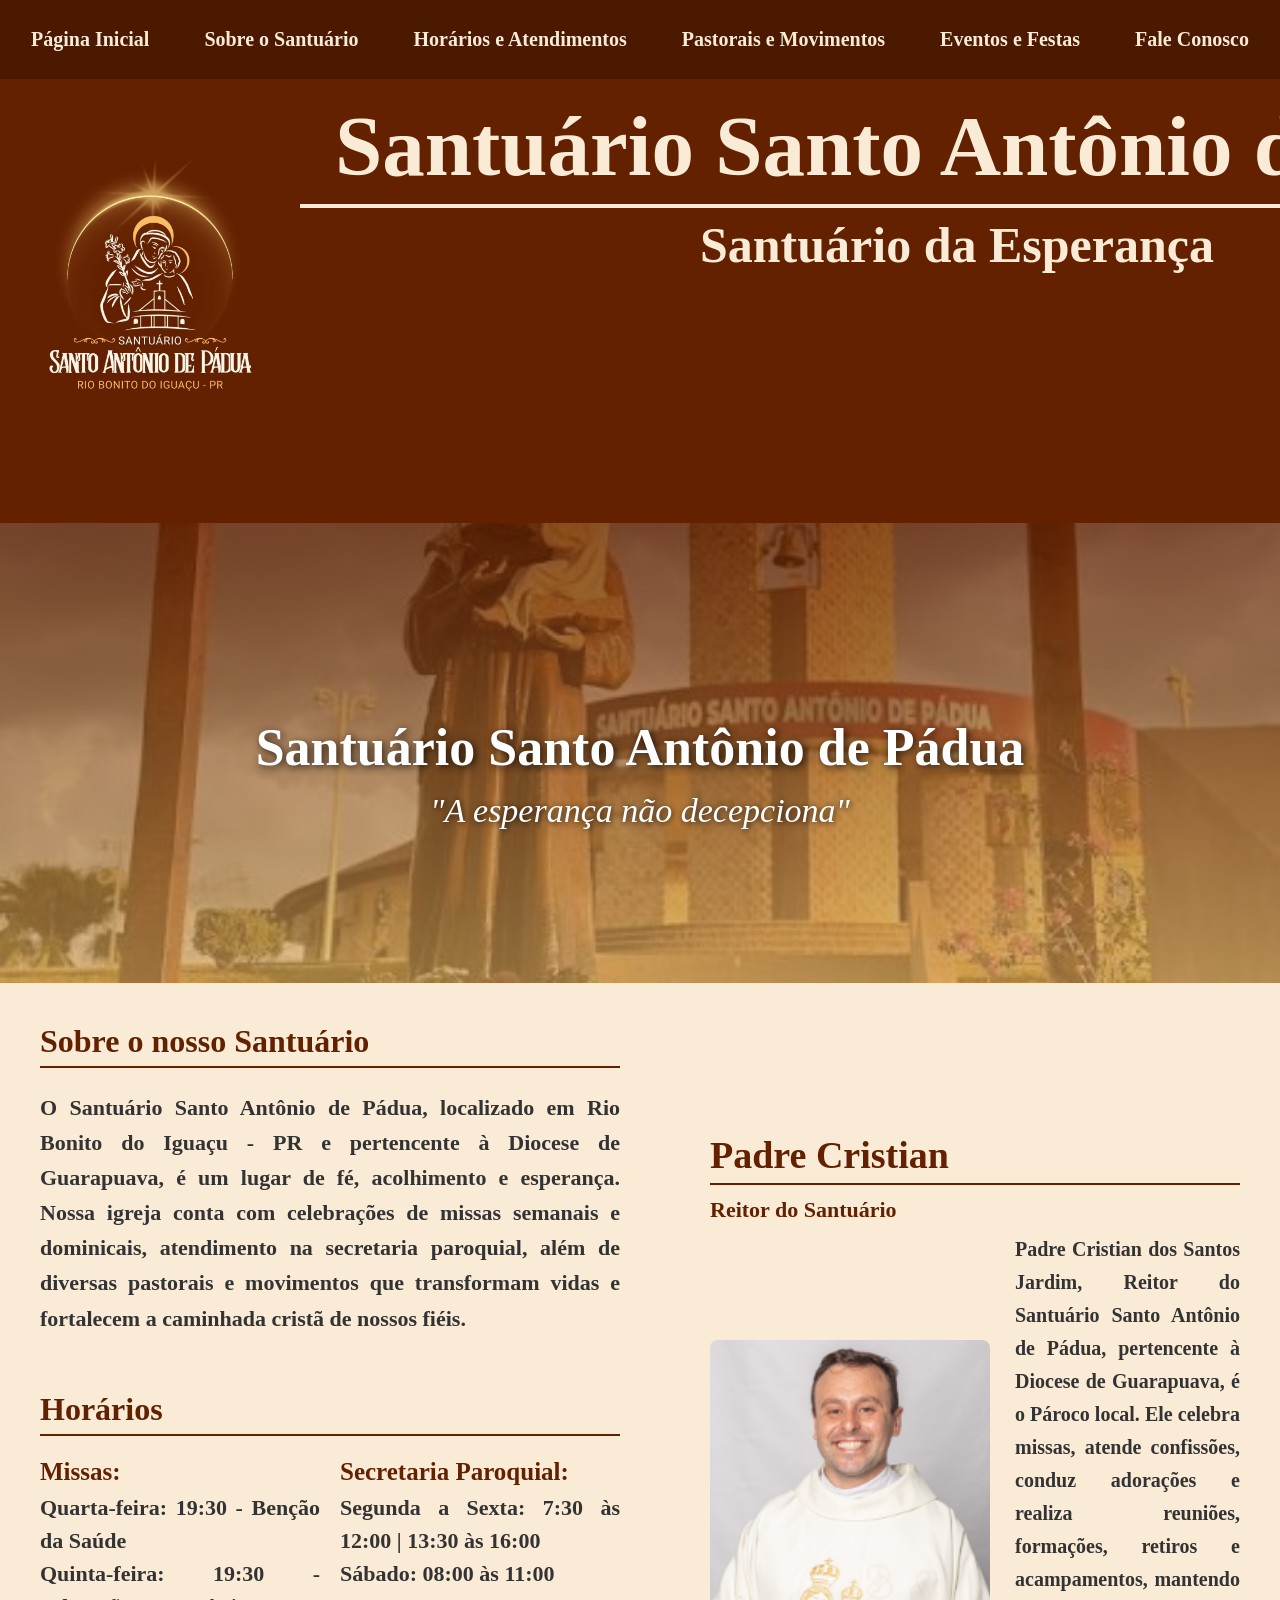
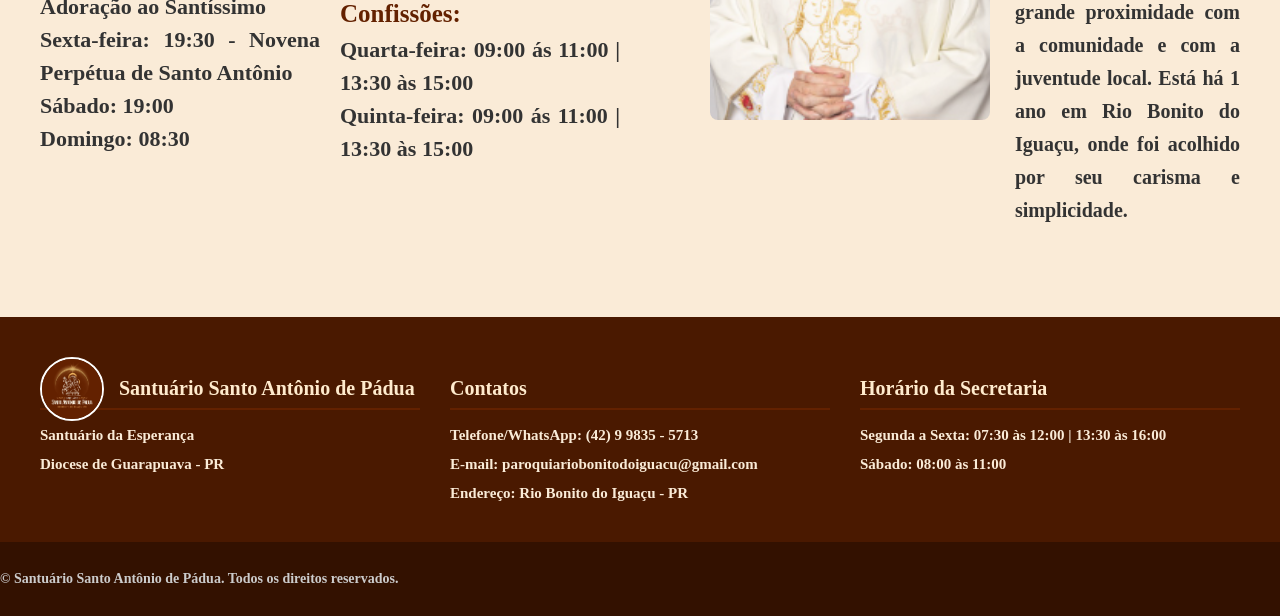
<file: index.html>
<!DOCTYPE html>
<html lang="pt-br">
  <head>
    <meta charset="UTF-8" />
    <meta name="viewport" content="width=device-width, initial-scale=1.0" />
    <title>Santuário Santo Antônio de Pádua</title>
    <link rel="stylesheet" href="style.css" />
  </head>
  <body>

    <nav class="menu-navegacao">
      <ul>
        <li><a href="index.html">Página Inicial</a></li>
        <li><a href="SobreSantuario.html">Sobre o Santuário</a></li>
        <li><a href="HorariosAtendimentos.html">Horários e Atendimentos</a></li>
        <li><a href="PastoraisMovimentos.html">Pastorais e Movimentos</a></li>
        <li><a href="EventosFestas.html">Eventos e Festas</a></li>
        <li><a href="FaleConosco.html">Fale Conosco</a></li>
      </ul>
    </nav>

    <header class="topo">
      <img src="SantuárioLogo.jpg" alt="Logo" class="logo" />

      <div class="textos-topo">
        <h1>Santuário Santo Antônio de Pádua</h1>
        <h2>Santuário da Esperança</h2>
        <h3>
          Romanos 5,5 <br />
          "A esperança não decepciona, porque o amor de Deus foi derramado<br />
          em nossos corações pelo Espírito Santo que nos foi dado."
        </h3>
      </div>
    </header>

    <section class="hero-inicial">
      <div class="conteudo-hero">
        <h1>Santuário Santo Antônio de Pádua</h1>
        <h2>"A esperança não decepciona"</h2>
      </div>
    </section>

    <main class="pagina-inicial-santuario">
      
      <div class="coluna-esquerda">
        
        <section class="secao-livre sobre-santuario">
          <h2>Sobre o nosso Santuário</h2>
          <p>
            O Santuário Santo Antônio de Pádua, localizado em Rio Bonito do Iguaçu - PR 
            e pertencente à Diocese de Guarapuava, é um lugar de fé, acolhimento e esperança.
            Nossa igreja conta com celebrações de missas semanais e dominicais, atendimento 
            na secretaria paroquial, além de diversas pastorais e movimentos que transformam 
            vidas e fortalecem a caminhada cristã de nossos fiéis.
          </p>
        </section>

        <section class="secao-livre horarios-missas">
          <h2>Horários</h2>
          <div class="conteudo-horarios">
            <div class="item-horario">
              <h3>Missas:</h3>
              <p>
                Quarta-feira: 19:30 - Benção da Saúde <br/>
                Quinta-feira: 19:30 - Adoração ao Santíssimo<br/>
                Sexta-feira: 19:30 - Novena Perpétua de Santo Antônio<br/>
                Sábado: 19:00<br/>
                Domingo: 08:30
              </p>
            </div>
            <div class="item-horario">
              <h3>Secretaria Paroquial:</h3>
              <p>
                Segunda a Sexta: 7:30 às 12:00 | 13:30 às 16:00<br />
                Sábado: 08:00 às 11:00
              </p>
              <h3>Confissões:</h3>
              <p>
                Quarta-feira: 09:00 ás 11:00 | 13:30 às 15:00<br/>
                Quinta-feira: 09:00 ás 11:00 | 13:30 às 15:00
              </p>
            </div>
          </div>
        </section>

      </div>

      <div class="coluna-direita">

        <section class="secao-livre bloco-padre">
          <h2>Padre Cristian</h2>
          <h3>Reitor do Santuário</h3>
          <div class="conteudo-padre-livre">
            <img src="padre.png" alt="Padre Cristian" class="foto-padre-livre" />
            <p>
              Padre Cristian dos Santos Jardim, Reitor do Santuário Santo Antônio
              de Pádua, pertencente à Diocese de Guarapuava, é o Pároco local. 
              Ele celebra missas, atende confissões, conduz adorações e realiza 
              reuniões, formações, retiros e acampamentos, mantendo grande proximidade 
              com a comunidade e com a juventude local. Está há 1 ano em Rio Bonito do Iguaçu, 
              onde foi acolhido por seu carisma e simplicidade.
            </p>
          </div>
        </section>

    </main>

    <footer class="rodape">
      <div class="container-rodape">
        <div class="coluna-rodape">
          <img src="SantuárioLogo.jpg" alt="logo" class="logo-santuario">
          <h3>Santuário Santo Antônio de Pádua</h3>
          <p>Santuário da Esperança</p>
          <p>Diocese de Guarapuava - PR</p>
        </div>
        
        <div class="coluna-rodape">
          <h3>Contatos</h3>
          <p><strong>Telefone/WhatsApp:</strong> (42) 9 9835 - 5713</p>
          <p><strong>E-mail:</strong> paroquiariobonitodoiguacu@gmail.com</p>
          <p><strong>Endereço:</strong> Rio Bonito do Iguaçu - PR</p>
        </div>

        <div class="coluna-rodape">
          <h3>Horário da Secretaria</h3>
          <p>Segunda a Sexta: 07:30 às 12:00 | 13:30 às 16:00</p>
          <p>Sábado: 08:00 às 11:00</p>
        </div>
      </div>
      <div class="direitos-rodape">
        <p>&copy; Santuário Santo Antônio de Pádua. Todos os direitos reservados.</p>
      </div>
    </footer>

  </body>
</html>
</file>
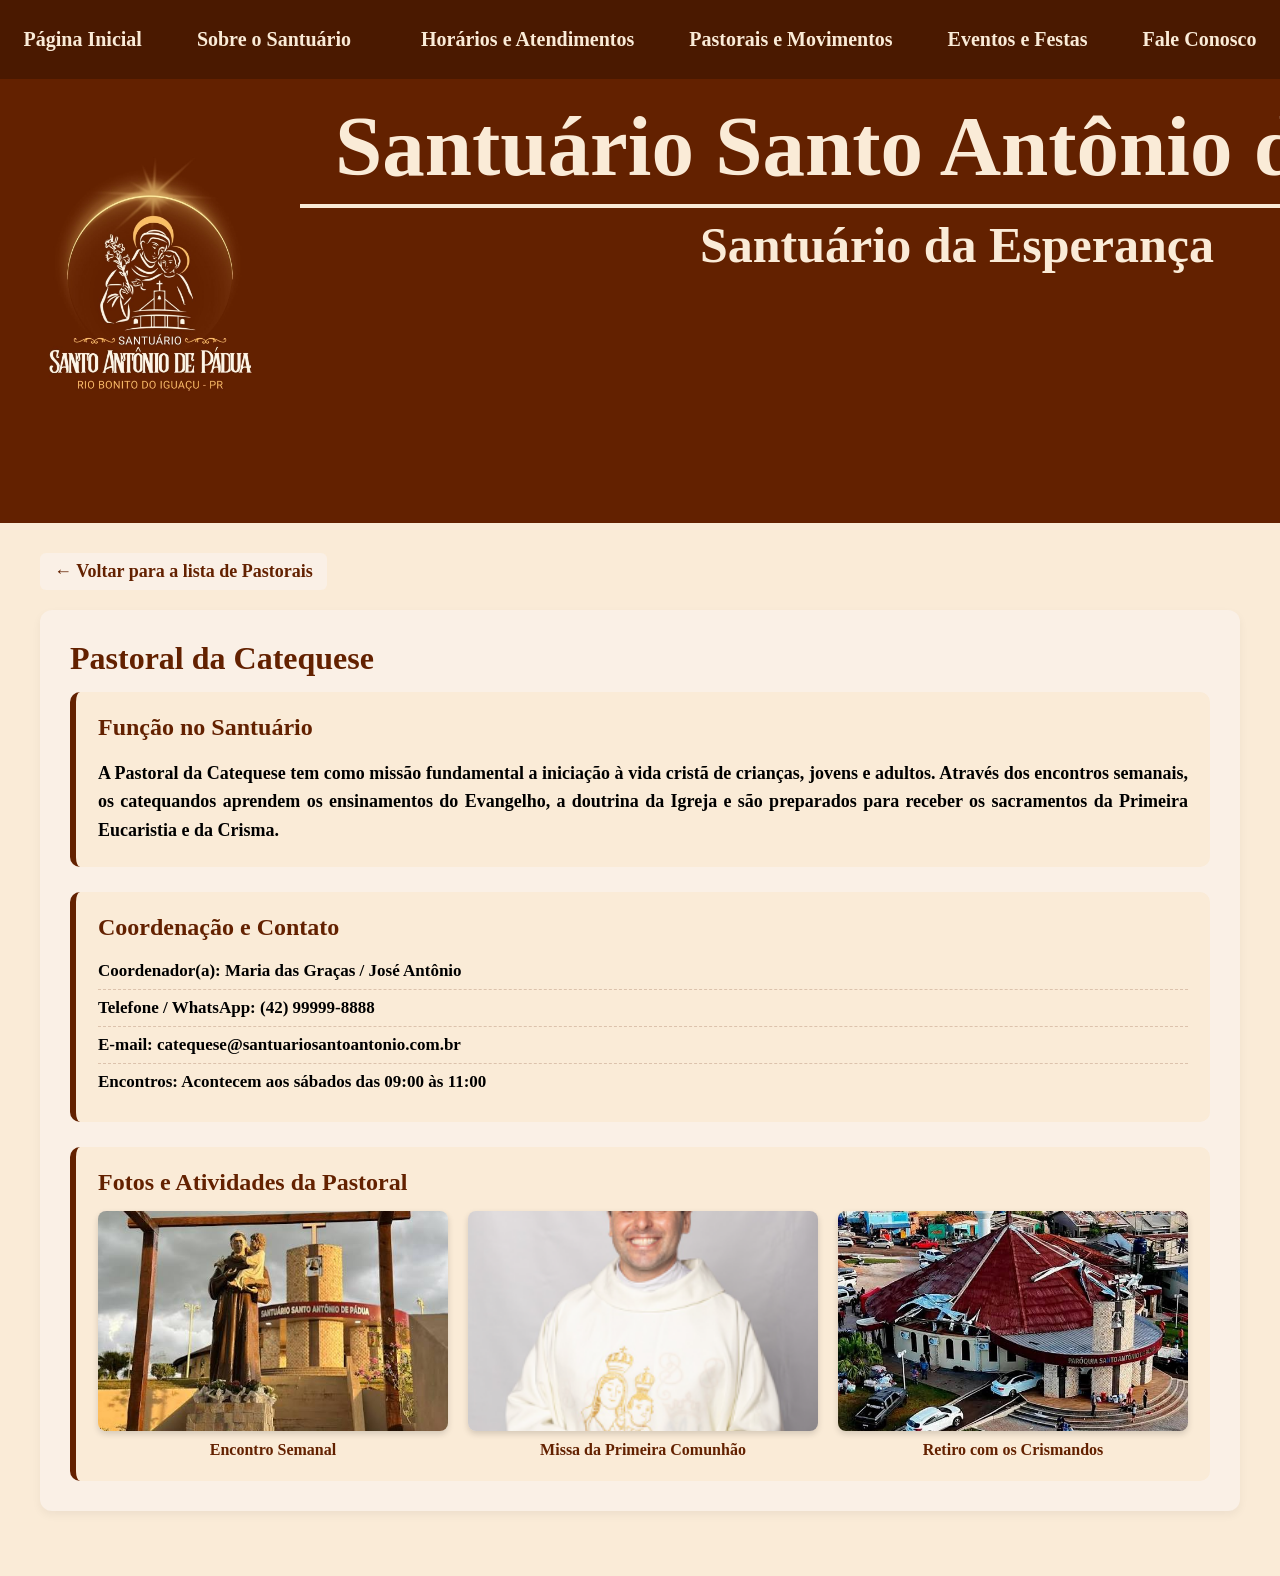
<file: catequese.html>
<!DOCTYPE html>
<html lang="pt-br">
<head>
    <meta charset="UTF-8">
    <meta name="viewport" content="width=device-width, initial-scale=1.0">
    <title>Pastoral da Catequese - Santuário Santo Antônio de Pádua</title>
    <link rel="stylesheet" href="style.css">
</head>
<body>

    <!-- MENU DE NAVEGAÇÃO SUPERIOR -->
    <nav class="menu-navegacao">
        <ul>
              <li><a href="index.html">Página Inicial</a></li>
            <li><a href="SobreSantuario.html">Sobre o Santuário</a><li>
            <li><a href="HorariosAtendimentos.html">Horários e Atendimentos</a></li>
            <li><a href="PastoraisMovimentos.html">Pastorais e Movimentos</a></li>
            <li><a href="EventosFestas.html">Eventos e Festas</a></li>
            <li><a href="FaleConosco.html">Fale Conosco</a></li>
        </ul>
    </nav>

    <!-- BANNER TOPO -->
    <header class="topo">
        <img src="SantuárioLogo.jpg" alt="Logo" class="logo" />
        <div class="textos-topo">
            <h1>Santuário Santo Antônio de Pádua</h1>
            <h2>Santuário da Esperança</h2>
            <h3>
                Romanos 5,5 <br />
                "A esperança não decepciona, porque o amor de Deus foi derramado<br />
                em nossos corações pelo Espírito Santo que nos foi dado."
            </h3>
        </div>
    </header>

    <!-- CONTEÚDO PRINCIPAL DA PASTORAL -->
    <main class="container-pastorais">
        <div class="voltar-link">
            <a href="PastoraisMovimentos.html">&larr; Voltar para a lista de Pastorais</a>
        </div>

        <section class="secao-bloco">
            <h2>Pastoral da Catequese</h2>

            <!-- FUNÇÃO NO SANTUÁRIO -->
            <div class="card-horarios-detalhe" style="margin-bottom: 25px;">
                <h3>Função no Santuário</h3>
                <p class="descricao-secao" style="margin-bottom: 0;">
                    A Pastoral da Catequese tem como missão fundamental a iniciação à vida cristã de crianças, jovens e adultos. 
                    Através dos encontros semanais, os catequandos aprendem os ensinamentos do Evangelho, a doutrina da Igreja e são preparados para receber os sacramentos da Primeira Eucaristia e da Crisma.
                </p>
            </div>

            <!-- COORDENADOR E CONTATO -->
            <div class="card-horarios-detalhe" style="margin-bottom: 25px;">
                <h3>Coordenação e Contato</h3>
                <ul class="lista-horarios">
                    <li><strong>Coordenador(a):</strong> Maria das Graças / José Antônio</li>
                    <li><strong>Telefone / WhatsApp:</strong> (42) 99999-8888</li>
                    <li><strong>E-mail:</strong> catequese@santuariosantoantonio.com.br</li>
                    <li><strong>Encontros:</strong> Acontecem aos sábados das 09:00 às 11:00</li>
                </ul>
            </div>

            <!-- FOTOS DA PASTORAL -->
            <div class="card-horarios-detalhe">
                <h3>Fotos e Atividades da Pastoral</h3>
                <div class="galeria-secretaria" style="margin-top: 15px;">
                    <div class="foto-secretaria-item">
                        <img src="igreja.jpeg" alt="Encontro de Catequese">
                        <span>Encontro Semanal</span>
                    </div>
                    <div class="foto-secretaria-item">
                        <img src="padre.png" alt="Missa com Catequandos">
                        <span>Missa da Primeira Comunhão</span>
                    </div>
                    <div class="foto-secretaria-item">
                        <img src="IgrejaTornado.jpeg" alt="Retiro da Crisma">
                        <span>Retiro com os Crismandos</span>
                    </div>
                </div>
            </div>

        </section>
    </main>

</body>
</html>
</file>
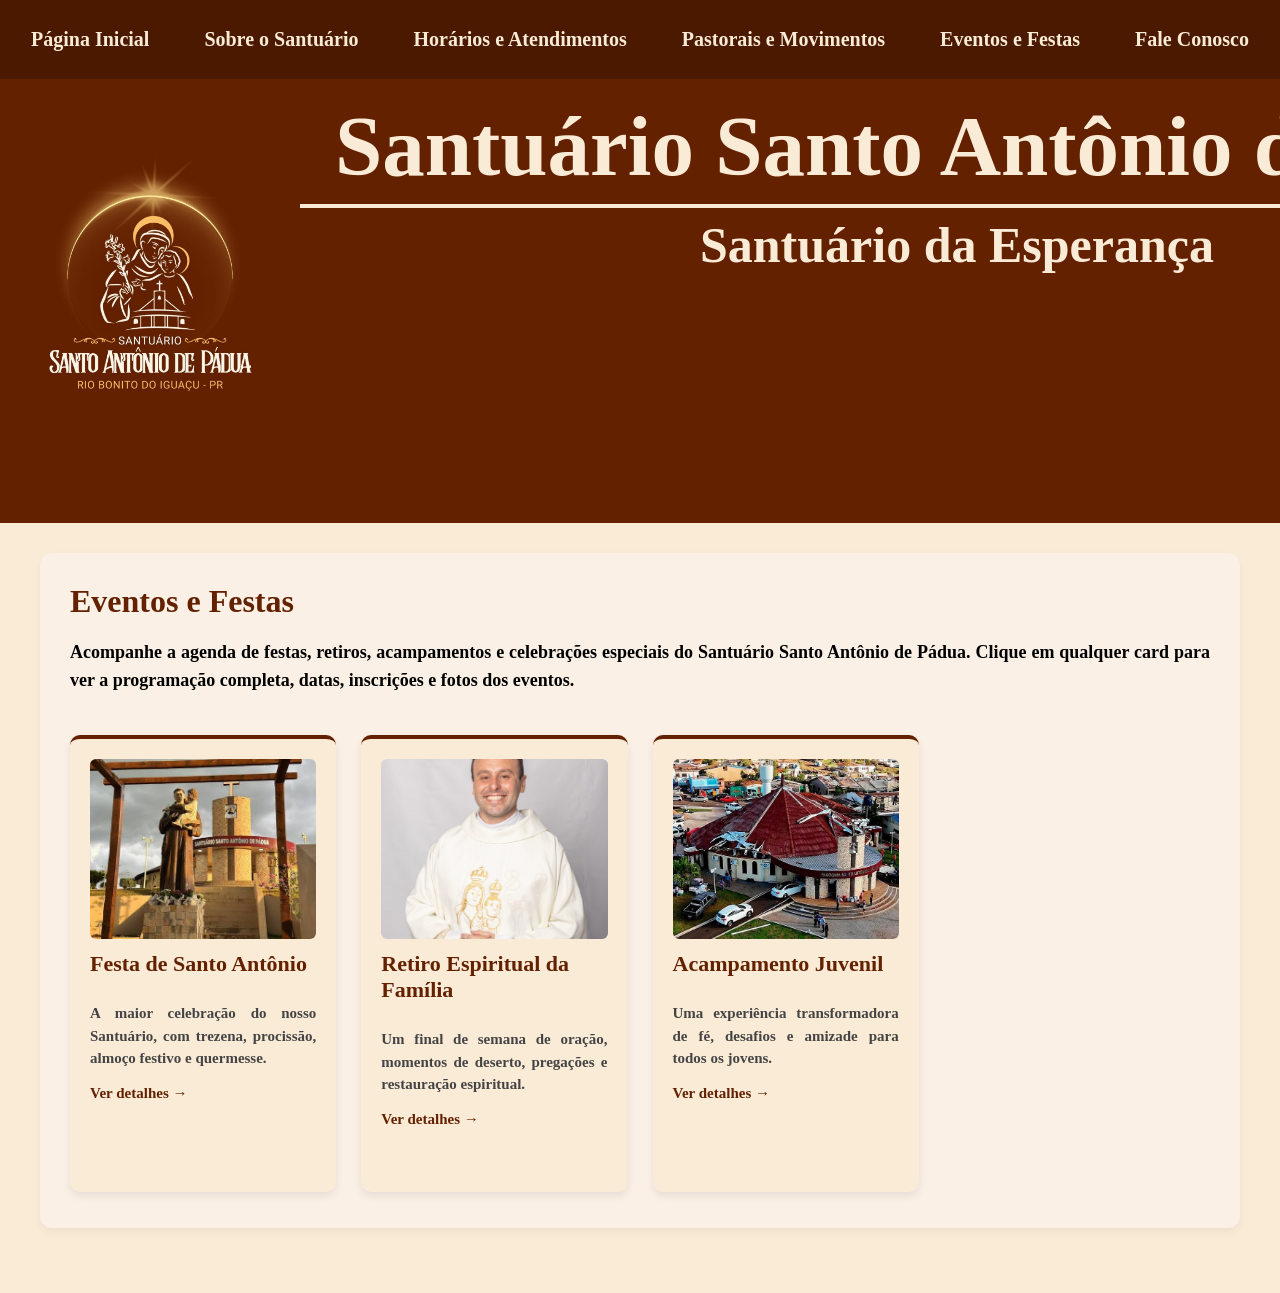
<file: EventosFestas.html>
<!DOCTYPE html>
<html lang="pt-br">
<head>
    <meta charset="UTF-8">
    <meta name="viewport" content="width=device-width, initial-scale=1.0">
    <title>Eventos e Festas - Santuário Santo Antônio de Pádua</title>
    <link rel="stylesheet" href="style.css">
</head>
<body>

    <!-- MENU DE NAVEGAÇÃO SUPERIOR -->
    <nav class="menu-navegacao">
        <ul>
            <li><a href="index.html">Página Inicial</a></li>
            <li><a href="SobreSantuario.html">Sobre o Santuário</a></li>
            <li><a href="HorariosAtendimentos.html">Horários e Atendimentos</a></li>
            <li><a href="PastoraisMovimentos.html">Pastorais e Movimentos</a></li>
            <li><a href="EventosFestas.html">Eventos e Festas</a></li>
            <li><a href="FaleConosco.html">Fale Conosco</a></li>
        </ul>
    </nav>

    <!-- BANNER TOPO -->
    <header class="topo">
        <img src="SantuárioLogo.jpg" alt="Logo" class="logo" />
        <div class="textos-topo">
            <h1>Santuário Santo Antônio de Pádua</h1>
            <h2>Santuário da Esperança</h2>
            <h3>
                Romanos 5,5 <br />
                "A esperança não decepciona, porque o amor de Deus foi derramado<br />
                em nossos corações pelo Espírito Santo que nos foi dado."
            </h3>
        </div>
    </header>

    <!-- CONTEÚDO PRINCIPAL DE EVENTOS -->
    <main class="container-pastorais">
        <section class="secao-bloco">
            <h2>Eventos e Festas</h2>
            <p class="descricao-secao">
                Acompanhe a agenda de festas, retiros, acampamentos e celebrações especiais do Santuário Santo Antônio de Pádua. Clique em qualquer card para ver a programação completa, datas, inscrições e fotos dos eventos.
            </p>

            <!-- GRID DE CARDS DOS EVENTOS -->
            <div class="grid-pastorais">
                
                <a href="festa-padroeiro.html" class="card-pastoral-link">
                    <div class="card-pastoral">
                        <img src="igreja.jpeg" alt="Festa de Santo Antônio">
                        <h3>Festa de Santo Antônio</h3>
                        <p>A maior celebração do nosso Santuário, com trezena, procissão, almoço festivo e quermesse.</p>
                        <span class="btn-ver-mais">Ver detalhes &rarr;</span>
                    </div>
                </a>

                <a href="retiro_espiritual.html" class="card-pastoral-link">
                    <div class="card-pastoral">
                        <img src="padre.png" alt="Retiro Espiritual de Carnaval">
                        <h3>Retiro Espiritual da Família</h3>
                        <p>Um final de semana de oração, momentos de deserto, pregações e restauração espiritual.</p>
                        <span class="btn-ver-mais">Ver detalhes &rarr;</span>
                    </div>
                </a>

                <a href="acampamento_juvenil.html" class="card-pastoral-link">
                    <div class="card-pastoral">
                        <img src="IgrejaTornado.jpeg" alt="Acampamento Juvenil">
                        <h3>Acampamento Juvenil</h3>
                        <p>Uma experiência transformadora de fé, desafios e amizade para todos os jovens.</p>
                        <span class="btn-ver-mais">Ver detalhes &rarr;</span>
                    </div>
                </a>

            </div>
        </section>
    </main>

</body>
</html>
</file>
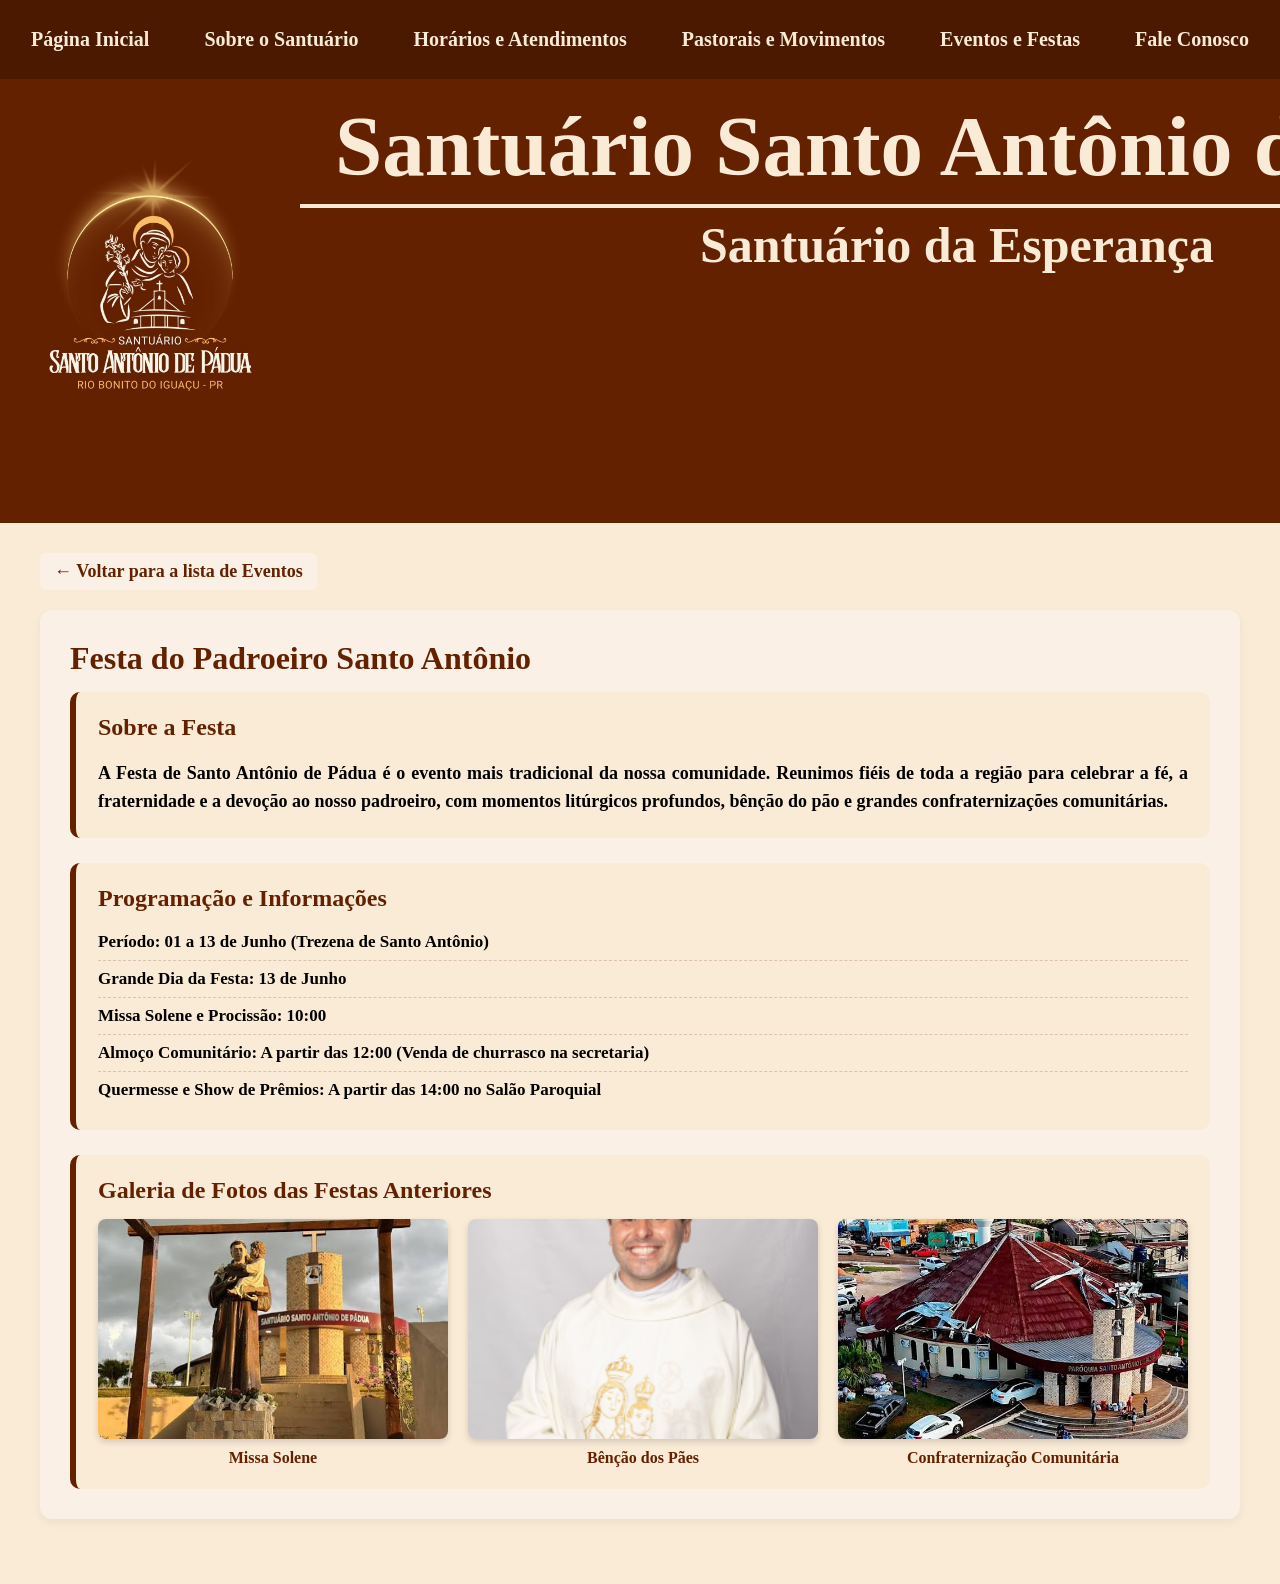
<file: festa-padroeiro.html>
<!DOCTYPE html>
<html lang="pt-br">
<head>
    <meta charset="UTF-8">
    <meta name="viewport" content="width=device-width, initial-scale=1.0">
    <title>Festa de Santo Antônio - Santuário Santo Antônio de Pádua</title>
    <link rel="stylesheet" href="style.css">
</head>
<body>

    <!-- MENU DE NAVEGAÇÃO SUPERIOR -->
    <nav class="menu-navegacao">
        <ul>
            <li><a href="index.html">Página Inicial</a></li>
            <li><a href="SobreSantuario.html">Sobre o Santuário</a></li>
            <li><a href="HorariosAtendimentos.html">Horários e Atendimentos</a></li>
            <li><a href="PastoraisMovimentos.html">Pastorais e Movimentos</a></li>
            <li><a href="EventosFestas.html" class="active">Eventos e Festas</a></li>
            <li><a href="FaleConosco.html">Fale Conosco</a></li>
        </ul>
    </nav>

    <!-- BANNER TOPO -->
    <header class="topo">
        <img src="SantuárioLogo.jpg" alt="Logo" class="logo" />
        <div class="textos-topo">
            <h1>Santuário Santo Antônio de Pádua</h1>
            <h2>Santuário da Esperança</h2>
            <h3>
                Romanos 5,5 <br />
                "A esperança não decepciona, porque o amor de Deus foi derramado<br />
                em nossos corações pelo Espírito Santo que nos foi dado."
            </h3>
        </div>
    </header>

    <!-- CONTEÚDO PRINCIPAL DO EVENTO -->
    <main class="container-pastorais">
        <div class="voltar-link">
            <a href="EventosFestas.html">&larr; Voltar para a lista de Eventos</a>
        </div>

        <section class="secao-bloco">
            <h2>Festa do Padroeiro Santo Antônio</h2>

            <!-- SOBRE O EVENTO -->
            <div class="card-horarios-detalhe" style="margin-bottom: 25px;">
                <h3>Sobre a Festa</h3>
                <p class="descricao-secao" style="margin-bottom: 0;">
                    A Festa de Santo Antônio de Pádua é o evento mais tradicional da nossa comunidade. 
                    Reunimos fiéis de toda a região para celebrar a fé, a fraternidade e a devoção ao nosso padroeiro, 
                    com momentos litúrgicos profundos, bênção do pão e grandes confraternizações comunitárias.
                </p>
            </div>

            <!-- INFORMAÇÕES E PROGRAMAÇÃO -->
            <div class="card-horarios-detalhe" style="margin-bottom: 25px;">
                <h3>Programação e Informações</h3>
                <ul class="lista-horarios">
                    <li><strong>Período:</strong> 01 a 13 de Junho (Trezena de Santo Antônio)</li>
                    <li><strong>Grande Dia da Festa:</strong> 13 de Junho</li>
                    <li><strong>Missa Solene e Procissão:</strong> 10:00</li>
                    <li><strong>Almoço Comunitário:</strong> A partir das 12:00 (Venda de churrasco na secretaria)</li>
                    <li><strong>Quermesse e Show de Prêmios:</strong> A partir das 14:00 no Salão Paroquial</li>
                </ul>
            </div>

            <!-- FOTOS DO EVENTO -->
            <div class="card-horarios-detalhe">
                <h3>Galeria de Fotos das Festas Anteriores</h3>
                <div class="galeria-secretaria" style="margin-top: 15px;">
                    <div class="foto-secretaria-item">
                        <img src="igreja.jpeg" alt="Missa do Padroeiro">
                        <span>Missa Solene</span>
                    </div>
                    <div class="foto-secretaria-item">
                        <img src="padre.png" alt="Bênção dos Pães">
                        <span>Bênção dos Pães</span>
                    </div>
                    <div class="foto-secretaria-item">
                        <img src="IgrejaTornado.jpeg" alt="Almoço Festivo">
                        <span>Confraternização Comunitária</span>
                    </div>
                </div>
            </div>

        </section>
    </main>

</body>
</html>
</file>
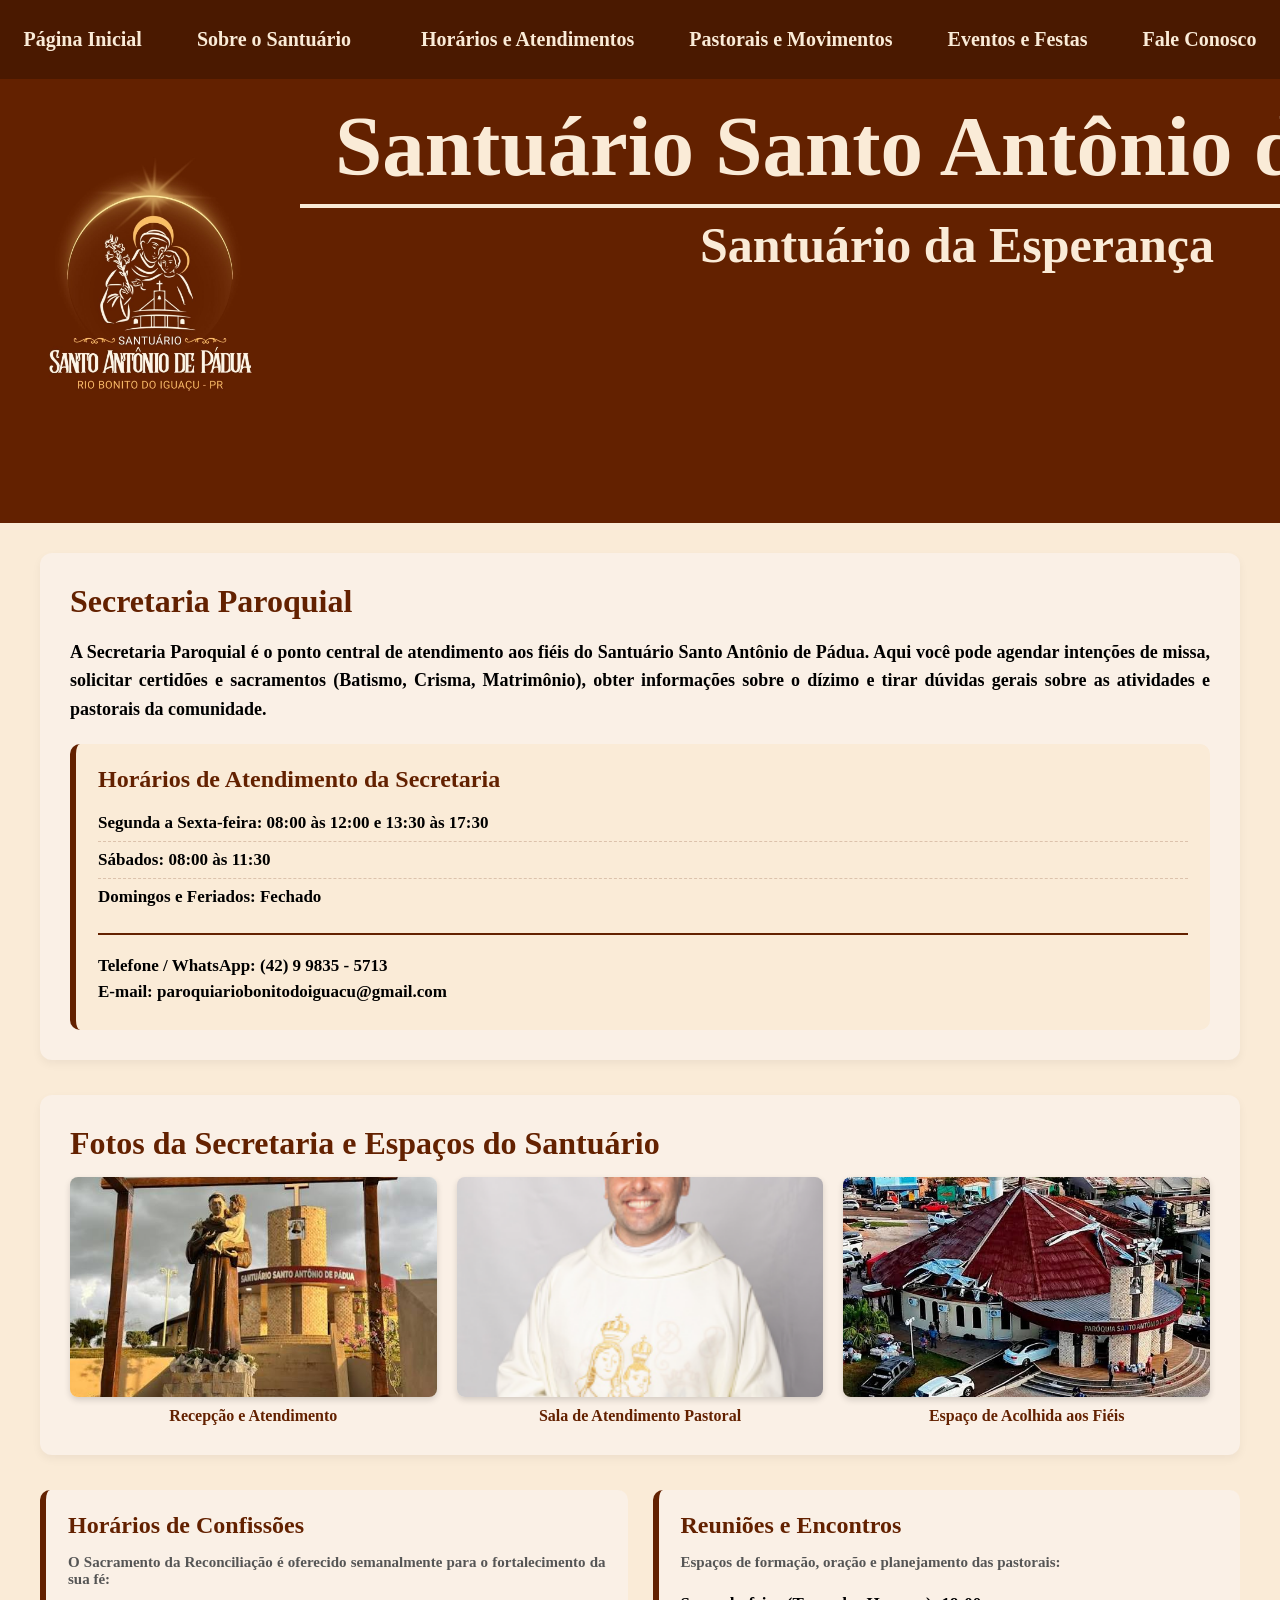
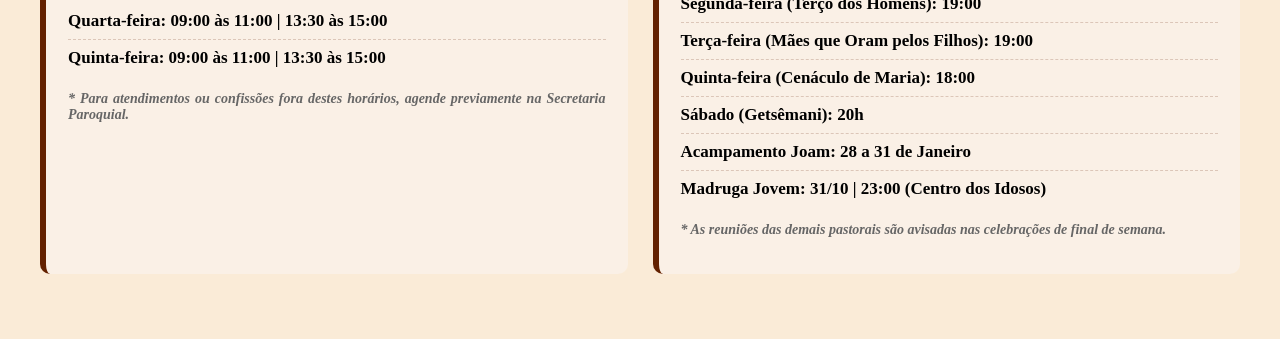
<file: HorariosAtendimentos.html>
<!DOCTYPE html>
<html lang="pt-br">
<head>
    <meta charset="UTF-8">
    <meta name="viewport" content="width=device-width, initial-scale=1.0">
    <title>Horários e Atendimentos - Santuário Santo Antônio de Pádua</title>
    <link rel="stylesheet" href="style.css">
</head>
<body>

    <!-- MENU DE NAVEGAÇÃO SUPERIOR -->
    <nav class="menu-navegacao">
       <ul>
            <li><a href="index.html">Página Inicial</a></li>
            <li><a href="SobreSantuario.html">Sobre o Santuário</a><li>
            <li><a href="HorariosAtendimentos.html">Horários e Atendimentos</a></li>
            <li><a href="PastoraisMovimentos.html">Pastorais e Movimentos</a></li>
            <li><a href="EventosFestas.html">Eventos e Festas</a></li>
            <li><a href="FaleConosco.html">Fale Conosco</a></li>
        </ul>
    </nav>

    <!-- BANNER TOPO -->
    <header class="topo">
        <img src="SantuárioLogo.jpg" alt="Logo" class="logo" />
        <div class="textos-topo">
            <h1>Santuário Santo Antônio de Pádua</h1>
            <h2>Santuário da Esperança</h2>
            <h3>
                Romanos 5,5 <br />
                "A esperança não decepciona, porque o amor de Deus foi derramado<br />
                em nossos corações pelo Espírito Santo que nos foi dado."
            </h3>
        </div>
    </header>

    <!-- CONTEÚDO PRINCIPAL DE HORÁRIOS E ATENDIMENTOS -->
    <main class="container-horarios">
        
        <!-- BLOCO 1: SOBRE A SECRETARIA PAROQUIAL + HORÁRIOS DE ATENDIMENTO -->
        <section class="secao-bloco">
            <h2>Secretaria Paroquial</h2>
            <p class="descricao-secao">
                A Secretaria Paroquial é o ponto central de atendimento aos fiéis do Santuário Santo Antônio de Pádua. 
                Aqui você pode agendar intenções de missa, solicitar certidões e sacramentos (Batismo, Crisma, Matrimônio), 
                obter informações sobre o dízimo e tirar dúvidas gerais sobre as atividades e pastorais da comunidade.
            </p>

            <div class="card-horarios-detalhe">
                <h3>Horários de Atendimento da Secretaria</h3>
                <ul class="lista-horarios">
                    <li><strong>Segunda a Sexta-feira:</strong> 08:00 às 12:00 e 13:30 às 17:30</li>
                    <li><strong>Sábados:</strong> 08:00 às 11:30</li>
                    <li><strong>Domingos e Feriados:</strong> Fechado</li>
                </ul>
                <div class="contato-secretaria">
                    <p><strong>Telefone / WhatsApp:</strong> (42) 9 9835 - 5713 </p>
                    <p><strong>E-mail:</strong> paroquiariobonitodoiguacu@gmail.com</p>
                </div>
            </div>
        </section>

        <!-- BLOCO 2: FOTOS DO LOCAL (SECRETARIA E ESPAÇOS DE ATENDIMENTO) -->
        <section class="secao-bloco">
            <h2>Fotos da Secretaria e Espaços do Santuário</h2>
            <div class="galeria-secretaria">
                <div class="foto-secretaria-item">
                    <img src="igreja.jpeg" alt="Atendimento Secretaria">
                    <span>Recepção e Atendimento</span>
                </div>
                <div class="foto-secretaria-item">
                    <img src="padre.png" alt="Sala de Atendimento do Padre">
                    <span>Sala de Atendimento Pastoral</span>
                </div>
                <div class="foto-secretaria-item">
                    <img src="IgrejaTornado.jpeg" alt="Espaço Comunitário">
                    <span>Espaço de Acolhida aos Fiéis</span>
                </div>
            </div>
        </section>

        <!-- BLOCO 3: CONFISSÕES E REUNIÕES -->
        <section class="secao-bloco grid-duplo-horarios">
            
            <!-- CONFISSÕES -->
            <div class="card-horarios-detalhe">
                <h3>Horários de Confissões</h3>
                <p class="sub-texto">O Sacramento da Reconciliação é oferecido semanalmente para o fortalecimento da sua fé:</p>
                <ul class="lista-horarios">
                    <li><strong>Quarta-feira:</strong> 09:00 às 11:00 | 13:30 às 15:00</li>
                    <li><strong>Quinta-feira:</strong> 09:00 às 11:00 | 13:30 às 15:00</li>
                </ul>
                <p class="aviso-atendimento"><em>* Para atendimentos ou confissões fora destes horários, agende previamente na Secretaria Paroquial.</em></p>
            </div>

            <!-- REUNIÕES E ENCONTROS PASTORAIS -->
            <div class="card-horarios-detalhe">
                <h3>Reuniões e Encontros</h3>
                <p class="sub-texto">Espaços de formação, oração e planejamento das pastorais:</p>
                <ul class="lista-horarios">
                    <li><strong>Segunda-feira (Terço dos Homens):</strong> 19:00</li>
                    <li><strong>Terça-feira (Mães que Oram pelos Filhos):</strong> 19:00</li>
                    <li><strong>Quinta-feira (Cenáculo de Maria):</strong> 18:00</li>
                    <li><strong>Sábado (Getsêmani):</strong> 20h</li>
                    <li><strong>Acampamento Joam: </strong> 28 a 31 de Janeiro</li>
                    <li><strong>Madruga Jovem: </strong> 31/10 | 23:00 (Centro dos Idosos) </li>

                </ul>
                <p class="aviso-atendimento"><em>* As reuniões das demais pastorais são avisadas nas celebrações de final de semana.</em></p>
            </div>

        </section>

    </main>

</body>
</html>
</file>
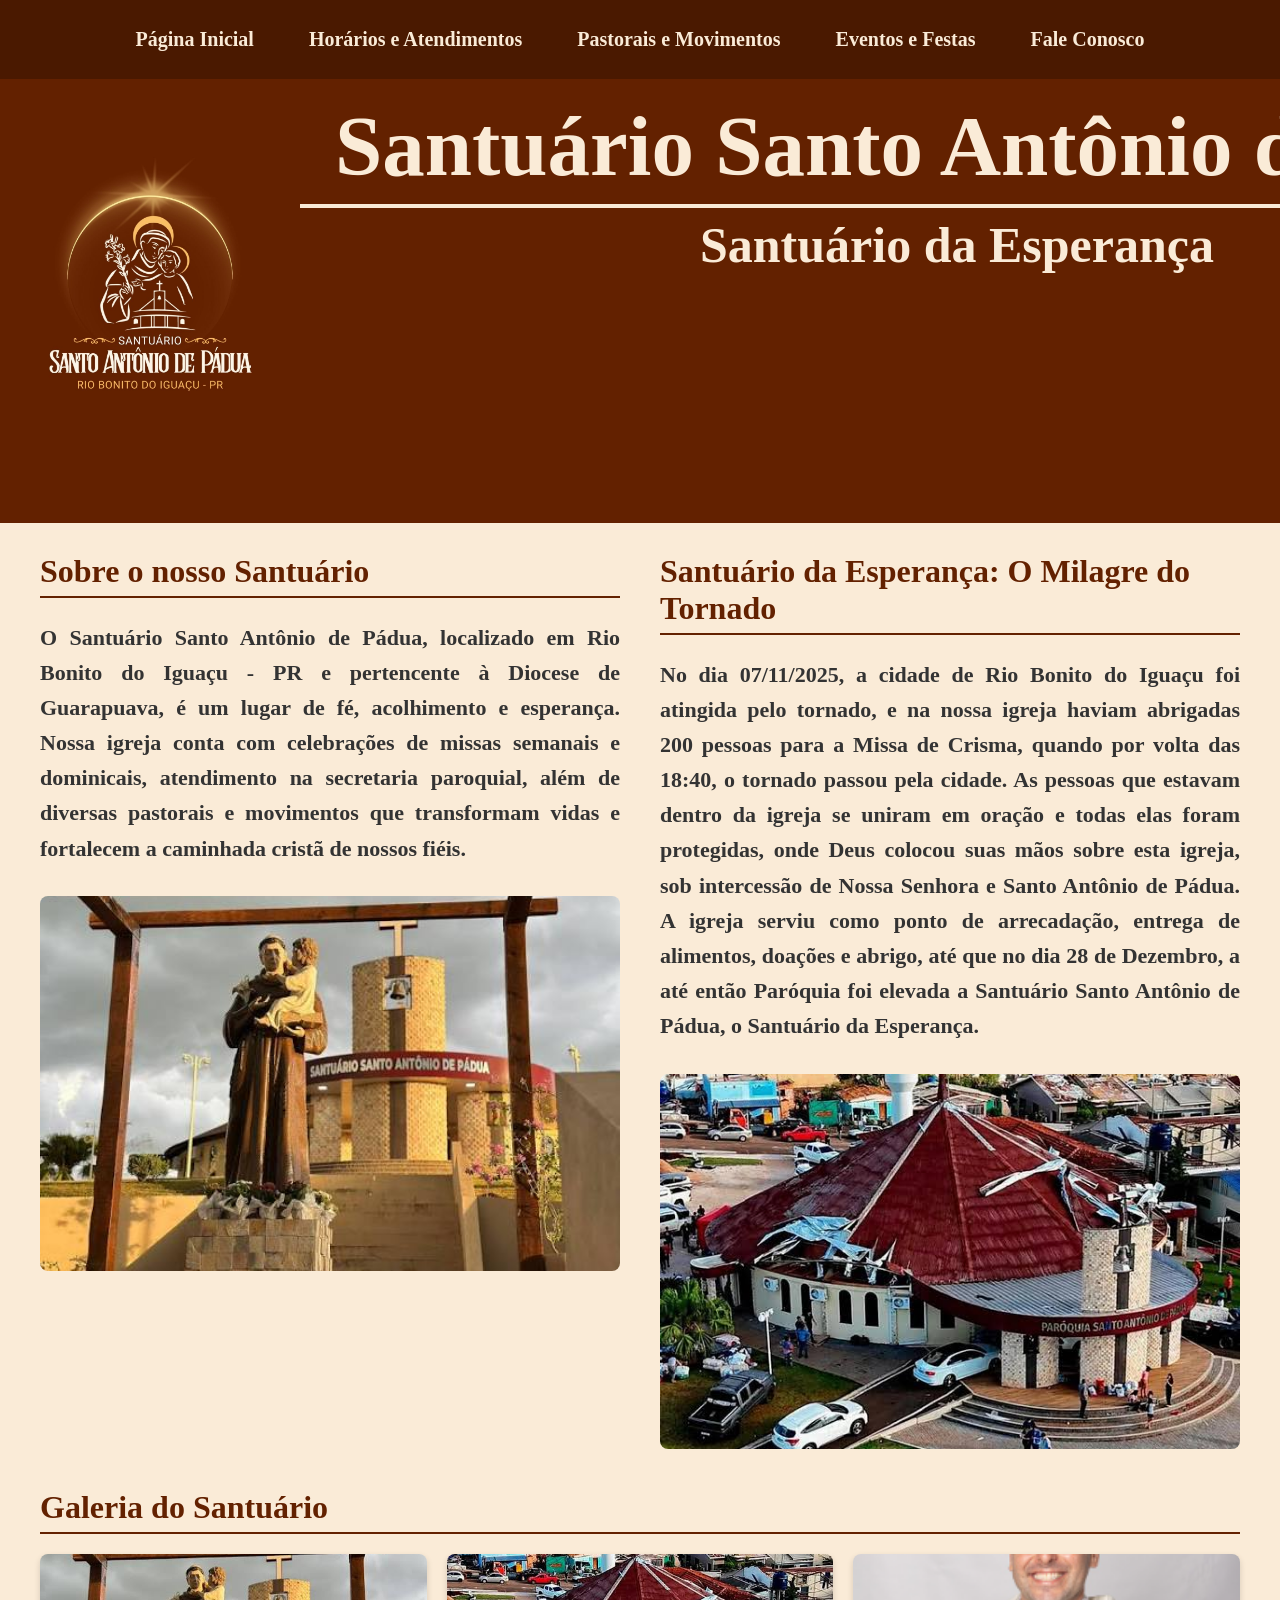
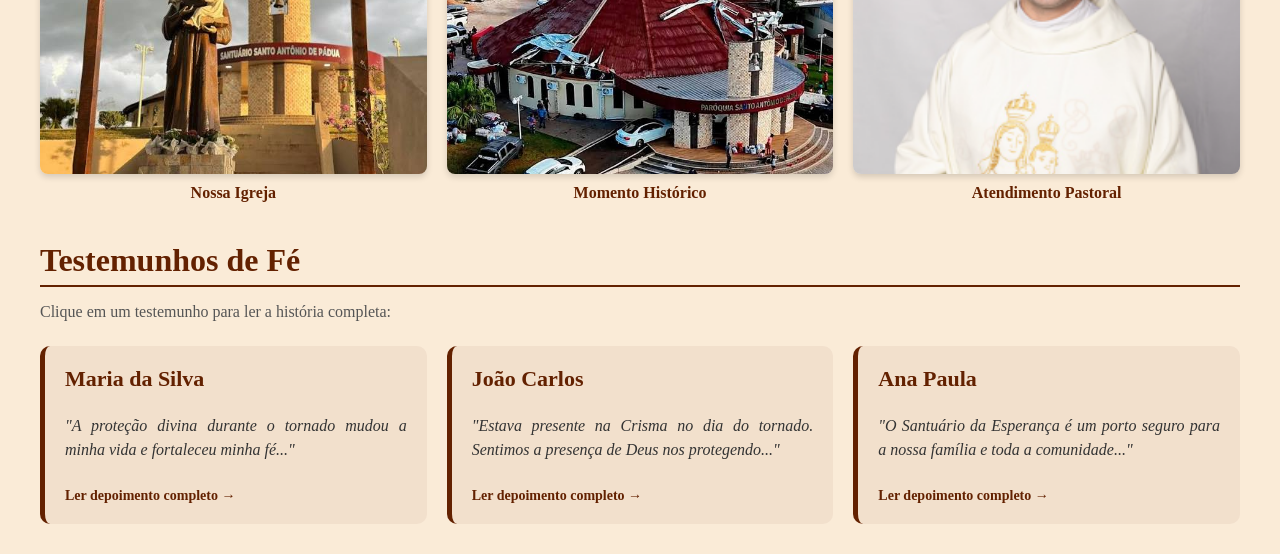
<file: SobreSantuario.html>
<!DOCTYPE html>
<html lang="pt-br">
<head>
    <meta charset="UTF-8">
    <meta name="viewport" content="width=device-width, initial-scale=1.0">
    <title>Sobre o Santuário - Santuário Santo Antônio de Pádua</title>
    <link rel="stylesheet" href="style.css">
</head>
<body>

    <nav class="menu-navegacao">
        <ul>
            <li><a href="index.html">Página Inicial</a></li>
            <li><a href="HorariosAtendimentos.html">Horários e Atendimentos</a></li>
            <li><a href="PastoraisMovimentos.html">Pastorais e Movimentos</a></li>
            <li><a href="EventosFestas.html">Eventos e Festas</a></li>
            <li><a href="FaleConosco.html">Fale Conosco</a></li>
        </ul>
    </nav>

    <header class="topo">
        <img src="SantuárioLogo.jpg" alt="Logo" class="logo" />
        <div class="textos-topo">
            <h1>Santuário Santo Antônio de Pádua</h1>
            <h2>Santuário da Esperança</h2>
            <h3>
                Romanos 5,5 <br />
                "A esperança não decepciona, porque o amor de Deus foi derramado<br />
                em nossos corações pelo Espírito Santo que nos foi dado."
            </h3>
        </div>
    </header>

    <!-- CONTEÚDO PRINCIPAL DA PÁGINA SOBRE -->
    <main class="container-sobre">
        
        <!-- SEÇÃO 1: TEXTOS PRINCIPAIS (SOBRE + TORNADO) -->
        <section class="grid-sobre">
            <div class="card-sobre">
                <h2>Sobre o nosso Santuário</h2>
                <p>
                    O Santuário Santo Antônio de Pádua, localizado em Rio Bonito do Iguaçu - PR 
                    e pertencente à Diocese de Guarapuava, é um lugar de fé, acolhimento e esperança. 
                    Nossa igreja conta com celebrações de missas semanais e dominicais, atendimento 
                    na secretaria paroquial, além de diversas pastorais e movimentos que transformam 
                    vidas e fortalecem a caminhada cristã de nossos fiéis.
                </p>
                <img class="imagem-destaque" src="igreja.jpeg" alt="Igreja Santuário">
            </div>

            <div class="card-sobre">
                <h2>Santuário da Esperança: O Milagre do Tornado</h2>
                <p>
                    No dia 07/11/2025, a cidade de Rio Bonito do Iguaçu foi atingida pelo tornado, 
                    e na nossa igreja haviam abrigadas 200 pessoas para a Missa de Crisma, quando por volta das 18:40, 
                    o tornado passou pela cidade. As pessoas que estavam dentro da igreja se uniram em oração e todas elas 
                    foram protegidas, onde Deus colocou suas mãos sobre esta igreja, sob intercessão de Nossa Senhora e 
                    Santo Antônio de Pádua. A igreja serviu como ponto de arrecadação, entrega de alimentos, doações e abrigo, 
                    até que no dia 28 de Dezembro, a até então Paróquia foi elevada a Santuário Santo Antônio de Pádua, o Santuário da Esperança.
                </p>
                <img class="imagem-destaque" src="IgrejaTornado.jpeg" alt="Santuário após o Tornado">
            </div>
        </section>

        <!-- SEÇÃO 2: GALERIA DE FOTOS EM LINHA RETA -->
        <section class="secao-galeria">
            <h2>Galeria do Santuário</h2>
            <div class="carrosel-linha">
                <div class="foto-item">
                    <img src="igreja.jpeg" alt="Santuário Foto 1">
                    <span>Nossa Igreja</span>
                </div>
                <div class="foto-item">
                    <img src="IgrejaTornado.jpeg" alt="Santuário Foto 2">
                    <span>Momento Histórico</span>
                </div>
                <div class="foto-item">
                    <img src="padre.png" alt="Santuário Foto 3">
                    <span>Atendimento Pastoral</span>
                </div>
            </div>
        </section>

        <!-- SEÇÃO 3: TESTEMUNHOS -->
        <section class="secao-testemunhos">
            <h2>Testemunhos de Fé</h2>
            <p class="subtitulo-secao">Clique em um testemunho para ler a história completa:</p>

            <div class="grid-testemunhos">
                <div class="card-testemunho" onclick="abrirModal('testemunho1')">
                    <h3>Maria da Silva</h3>
                    <p class="resumo">"A proteção divina durante o tornado mudou a minha vida e fortaleceu minha fé..."</p>
                    <span class="btn-ler">Ler depoimento completo &rarr;</span>
                </div>

                <div class="card-testemunho" onclick="abrirModal('testemunho2')">
                    <h3>João Carlos</h3>
                    <p class="resumo">"Estava presente na Crisma no dia do tornado. Sentimos a presença de Deus nos protegendo..."</p>
                    <span class="btn-ler">Ler depoimento completo &rarr;</span>
                </div>

                <div class="card-testemunho" onclick="abrirModal('testemunho3')">
                    <h3>Ana Paula</h3>
                    <p class="resumo">"O Santuário da Esperança é um porto seguro para a nossa família e toda a comunidade..."</p>
                    <span class="btn-ler">Ler depoimento completo &rarr;</span>
                </div>
            </div>
        </section>

    </main>

    <!-- MODAL DE TESTEMUNHO (POP-UP) -->
    <div id="modalTestemunho" class="modal">
        <div class="conteudo-modal">
            <span class="fechar-modal" onclick="fecharModal()">&times;</span>
            <h2 id="modalNome">Nome do Fiel</h2>
            <hr class="divisor-modal">
            <p id="modalTexto">Texto completo do testemunho aqui...</p>
        </div>
    </div>
    <script src="script.js"></script>
</body>
</html>
</file>
<file: style.css>
/* =========================================
   ESTILOS GERAIS DA PÁGINA
   ========================================= */

body {
  background-color: antiquewhite;
  font-weight: bold;
  padding-top: 0;
  margin: 0;
}

p {
  text-align: justify;
}

html {
  scroll-behavior: smooth;
}

/* =========================================
   TOPO DA PÁGINA / CABEÇALHO
   ========================================= */

.topo {
  background-color: #632100;
  color: antiquewhite;
  padding-top: 5px;
  padding-bottom: 15px;
  font-family: "Times New Roman", Times, serif;
  display: flex;
  align-items: center;
}

.topo h1 {
  padding-top: 20px;
  font-size: 85px;
  line-height: 85px;
  padding-left: 35px;
  padding-bottom: 15px;
  border-bottom: 4px solid antiquewhite;
  display: inline-block;
  width: max-content;
  margin: 0;
}

.topo h2 {
  font-size: 50px;
  padding-top: 0px;
  line-height: 55px;
  padding-left: 400px;
  margin-top: 10px;
}

.topo h3 {
  font-size: 18px;
  line-height: 25px;
  padding-left: 1050px;
}

.topo img {
  width: 300px;
  height: 300px;
  border-radius: 50%;
  object-fit: cover;
  flex-shrink: 0;
}

/* =========================================
   MENU DE NAVEGAÇÃO
   ========================================= */

.menu-navegacao {
  background-color: #4a1900; 
  padding: 16px 0;
  box-shadow: 0 4px 8px rgba(0,0,0,0.25);
}

.menu-navegacao ul {
  list-style: none;
  margin: 0;
  padding: 0;
  display: flex;
  justify-content: center; 
  gap: 15px;
  flex-wrap: wrap; 
}

.menu-navegacao a {
  color: antiquewhite;
  text-decoration: none;
  font-size: 20px;
  font-weight: bold;
  padding: 12px 20px;
  border-radius: 8px;
  transition: background-color 0.3s ease, color 0.3s ease, transform 0.2s ease;
  display: inline-block;
}

.menu-navegacao a:hover {
  background-color: antiquewhite;
  color: #632100;
  transform: scale(1.05); 
}

/* =========================================
   HERO / BANNER DE FUNDO (PÁGINA INICIAL)
   ========================================= */

.hero-inicial {
  background: linear-gradient(
      rgba(99, 33, 0, 0.75), 
      rgba(212, 163, 89, 0.65)
  ), url('igreja.jpeg');
  background-size: cover;
  background-position: center;
  background-repeat: no-repeat;
  min-height: 380px;
  display: flex;
  justify-content: center;
  align-items: center;
  text-align: center;
  padding: 40px 20px;
}

.conteudo-hero h1 {
  color: #ffffff;
  font-size: 52px;
  text-shadow: 2px 2px 8px rgba(0, 0, 0, 0.8);
  margin-bottom: 15px;
  font-family: "Times New Roman", Times, serif;
}

.conteudo-hero h2 {
  color: #ffffff;
  font-size: 34px;
  font-style: italic;
  font-weight: 300;
  text-shadow: 1px 1px 6px rgba(0, 0, 0, 0.8);
  margin: 0;
}

/* =========================================
   PÁGINA INICIAL (TEXTOS LIVRES / SEM CAIXAS)
   ========================================= */

.pagina-inicial-santuario {
  display: flex;
  align-items: flex-start;
  justify-content: space-between;
  padding: 40px;
  gap: 40px;
  max-width: 1400px;
  margin: 0 auto;
}

.coluna-esquerda,
.coluna-direita {
  flex: 1;
  display: flex;
  flex-direction: column;
  gap: 40px;
  min-width: 0;
}

.secao-livre {
  background: transparent;
  padding: 0;
  box-shadow: none;
  border-radius: 0;
}

.secao-livre h2 {
  font-size: 32px;
  color: #632100;
  margin-top: 0;
  margin-bottom: 12px;
  border-bottom: 2px solid #632100;
  padding-bottom: 6px;
}

.secao-livre h3 {
  font-size: 18px;
  color: #632100;
  margin-top: 0;
  margin-bottom: 10px;
}

.secao-livre p {
  font-size: 22px;
  line-height: 1.6;
  text-align: justify;
  margin-bottom: 15px;
  color: #333;
  padding: 0;
}

/* ALINHAMENTO DA COLUNA DIREITA */
.coluna-direita {
  flex: 1;
  display: flex;
  flex-direction: column;
  min-width: 0;
}

/* EMPURRA O BLOCO DO PADRE PARA BAIXO */
.bloco-padre {
  margin-top: 110px; /* Altere este valor para subir ou descer o bloco conforme necessário */
  margin-left: 50px;
}

.bloco-padre h2 {
  font-size: 38px;
}

.bloco-padre h3 {
  font-size: 22px;
}

/* MANTÉM FOTO E TEXTO LADO A LADO E CENTRALIZADOS ENTRE SI */
.conteudo-padre-livre {
  display: flex;
  gap: 25px;
  align-items: center; /* Centraliza a foto e o texto verticalmente um em relação ao outro */
}

.foto-padre-livre {
  width: 280px;
  height: 380px;
  object-fit: cover;
  border-radius: 8px;
  flex-shrink: 0;
}

.conteudo-padre-livre p {
  font-size: 20px;
  line-height: 1.65;
  text-align: justify;
  margin: 0;
}

/* 1. SOBRE O SANTUÁRIO */
.imagem-livre {
  width: 100%;
  height: 340px;
  object-fit: cover;
  border-radius: 8px;
  display: block;
  margin-top: 15px;
  margin-left: 0;
}

/* 2. HORÁRIOS */
.conteudo-horarios {
  display: flex;
  gap: 20px;
}

.item-horario {
  flex: 1;
}

.item-horario h3 {
  margin-top: 10px;
  margin-bottom: 5px;
  font-size: 25px;
  color: #632100;
}

.item-horario p {
  font-size: 22px;
  line-height: 1.5;
  margin: 0;
  padding: 0;
}

/* =========================================
   ESTILOS DA PÁGINA SOBRE O SANTUÁRIO
   ========================================= */

/* =========================================
   ESTILOS DA PÁGINA SOBRE O SANTUÁRIO
   ========================================= */

/* =========================================
   ESTILOS DA PÁGINA SOBRE O SANTUÁRIO
   ========================================= */

.container-sobre {
  padding: 30px 40px;
  max-width: 1400px;
  margin: 0 auto;
}

.grid-sobre {
  display: flex;
  gap: 40px;
  margin-bottom: 40px;
}

.card-sobre {
  flex: 1;
  background-color: transparent;
  padding: 0;
  border-radius: 0;
  box-shadow: none;
  display: flex;
  flex-direction: column;
}

.card-sobre h2 {
  font-size: 32px;
  color: #632100;
  margin-top: 0;
  margin-bottom: 12px;
  border-bottom: 2px solid #632100;
  padding-bottom: 6px;
}

/* MESMO ESTILO DE TEXTO DA PÁGINA INICIAL */
.card-sobre p {
  font-size: 22px;          /* Mesmo tamanho usado no .secao-livre p da inicial */
  font-weight: bold;        /* Restaura o negrito marcante igual da pagina inicial */
  line-height: 1.6;         /* Entrelinha natural sem dar grandes saltos */
  text-align: justify;
  color: #333333;
  margin-top: 10px;
  margin-bottom: 15px;
}

.imagem-destaque {
  width: 100%;
  height: 375px;
  object-fit: cover;
  border-radius: 8px;
  margin-top: 15px;
}

/* GALERIA DE FOTOS */
.secao-galeria {
  background-color: transparent; /* Sem bloco de fundo */
  padding: 0;
  border-radius: 0;
  margin-bottom: 40px;
  box-shadow: none;
  text-align: center;
}

.secao-galeria h2 {
  font-size: 32px;
  color: #632100;
  margin-top: 0;
  margin-bottom: 20px;
  border-bottom: 2px solid #632100;
  padding-bottom: 6px;
  text-align: left;
}

.carrosel-linha {
  display: flex;
  justify-content: space-between;
  gap: 20px;
}

.foto-item {
  flex: 1;
  display: flex;
  flex-direction: column;
  align-items: center;
}

.foto-item img {
  width: 100%;
  height: 220px;
  object-fit: cover;
  border-radius: 8px;
  box-shadow: 0 3px 6px rgba(0,0,0,0.15);
  transition: transform 0.3s ease;
}

.foto-item img:hover {
  transform: scale(1.03);
}

.foto-item span {
  margin-top: 10px;
  font-size: 16px;
  color: #632100;
  font-weight: bold;
}

/* SEÇÃO DE TESTEMUNHOS */
.secao-testemunhos {
  background-color: transparent; /* Sem bloco de fundo */
  padding: 0;
  border-radius: 0;
  box-shadow: none;
}

.secao-testemunhos h2 {
  font-size: 32px;
  color: #632100;
  margin-top: 0;
  margin-bottom: 5px;
  border-bottom: 2px solid #632100;
  padding-bottom: 6px;
}

.subtitulo-secao {
  font-size: 16px;
  margin-bottom: 25px;
  color: #555;
  font-weight: normal;
}

.grid-testemunhos {
  display: flex;
  gap: 20px;
}

.card-testemunho {
  flex: 1;
  background-color: rgba(99, 33, 0, 0.05); /* Fundo sutil apenas para destacá-los */
  padding: 20px;
  border-radius: 10px;
  border-left: 5px solid #632100;
  cursor: pointer;
  transition: transform 0.2s ease, box-shadow 0.2s ease;
}

.card-testemunho:hover {
  transform: translateY(-5px);
  box-shadow: 0 6px 12px rgba(0,0,0,0.15);
}

.card-testemunho h3 {
  margin-top: 0;
  color: #632100;
  font-size: 22px;
}

.card-testemunho .resumo {
  font-size: 16px;
  line-height: 1.5;
  font-style: italic;
  font-weight: normal;
  color: #333;
}
.btn-ler {
  display: inline-block;
  margin-top: 10px;
  color: #632100;
  font-weight: bold;
  font-size: 14px;
}

/* ESTILO DO MODAL (POP-UP) */
.modal {
  display: none;
  position: fixed;
  top: 0;
  left: 0;
  width: 100%;
  height: 100%;
  background-color: rgba(0, 0, 0, 0.6);
  justify-content: center;
  align-items: center;
  z-index: 1000;
}

.conteudo-modal {
  background-color: #FAF0E6;
  padding: 35px;
  border-radius: 12px;
  max-width: 600px;
  width: 90%;
  position: relative;
  box-shadow: 0 8px 20px rgba(0,0,0,0.3);
  animation: surgirModal 0.3s ease;
}

@keyframes surgirModal {
  from { transform: scale(0.8); opacity: 0; }
  to { transform: scale(1); opacity: 1; }
}

.fechar-modal {
  position: absolute;
  top: 15px;
  right: 20px;
  font-size: 30px;
  font-weight: bold;
  color: #632100;
  cursor: pointer;
}

.divisor-modal {
  border: 0;
  height: 2px;
  background-color: #632100;
  margin: 15px 0;
}

#modalTexto {
  font-size: 18px;
  line-height: 1.7;
  text-align: justify;
}

/* =========================================
   ESTILOS DA PÁGINA DE HORÁRIOS E ATENDIMENTOS
   ========================================= */

.container-horarios {
  padding: 30px 40px;
  max-width: 1400px;
  margin: 0 auto;
}

.secao-bloco {
  background-color: #FAF0E6;
  padding: 30px;
  border-radius: 12px;
  box-shadow: 0 4px 10px rgba(0, 0, 0, 0.05);
  margin-bottom: 35px;
}

.secao-bloco h2 {
  font-size: 32px;
  color: #632100;
  margin-top: 0;
  margin-bottom: 15px;
}

.descricao-secao {
  font-size: 18px;
  line-height: 1.6;
  margin-bottom: 20px;
  text-align: justify;
}

.card-horarios-detalhe {
  background-color: antiquewhite;
  padding: 22px;
  border-radius: 10px;
  border-left: 6px solid #632100;
}

.card-horarios-detalhe h3 {
  margin-top: 0;
  color: #632100;
  font-size: 24px;
  margin-bottom: 12px;
}

.lista-horarios {
  list-style: none;
  padding: 0;
  margin: 0;
}

.lista-horarios li {
  font-size: 17px;
  padding: 8px 0;
  border-bottom: 1px dashed rgba(99, 33, 0, 0.2);
}

.lista-horarios li:last-child {
  border-bottom: none;
}

.contato-secretaria {
  margin-top: 18px;
  padding-top: 15px;
  border-top: 2px solid #632100;
  font-size: 17px;
}

.contato-secretaria p {
  margin: 6px 0;
}

/* GALERIA DA SECRETARIA */
.galeria-secretaria {
  display: flex;
  gap: 20px;
}

.foto-secretaria-item {
  flex: 1;
  display: flex;
  flex-direction: column;
  align-items: center;
}

.foto-secretaria-item img {
  width: 100%;
  height: 220px;
  object-fit: cover;
  border-radius: 8px;
  box-shadow: 0 3px 6px rgba(0,0,0,0.15);
}

.foto-secretaria-item span {
  margin-top: 10px;
  font-size: 16px;
  color: #632100;
  font-weight: bold;
}

/* GRID DUPLO PARA CONFISSÕES E REUNIÕES */
.grid-duplo-horarios {
  background: transparent;
  padding: 0;
  box-shadow: none;
  display: flex;
  gap: 25px;
}

.grid-duplo-horarios .card-horarios-detalhe {
  flex: 1;
  background-color: #FAF0E6;
}

.sub-texto {
  font-size: 15px;
  color: #555;
  margin-bottom: 15px;
}

.aviso-atendimento {
  margin-top: 15px;
  font-size: 14px;
  color: #666;
}

/* =========================================
   ESTILOS DA PÁGINA DE PASTORAIS E MOVIMENTOS
   ========================================= */

.container-pastorais {
  padding: 30px 40px;
  max-width: 1400px;
  margin: 0 auto;
}

/* CONTAINER DA GRADE */
/* 1. O RECIPIENTE DA GRELHA */
.grid-pastorais {
  display: grid;
  grid-template-columns: repeat(4, 1fr);
  row-gap: 80px;    /* ESPAÇO GIGANTE ENTRE LINHAS (pode diminuir depois se achar muito) */
  column-gap: 25px; /* Espaço lateral entre os cartões */
  margin-top: 40px;
  margin-bottom: 50px;
}

/* 2. O LINK QUE ENVOLVE O CARTÃO */
.card-pastoral-link {
  text-decoration: none;
  color: inherit;
  display: block; /* Essencial para o espaçamento funcionar */
}

.card-pastoral {
  background-color: antiquewhite;
  border-radius: 10px;
  padding: 20px;
  height: 100%;
  display: flex;
  flex-direction: column;
  justify-content: flex-start;
  box-shadow: 0 4px 8px rgba(0, 0, 0, 0.08);
  border-top: 4px solid #632100;
  margin-bottom: 0; /* Remova qualquer margem daqui */
}

.card-pastoral:hover {
  transform: translateY(-6px);
  box-shadow: 0 8px 16px rgba(0, 0, 0, 0.15);
}

.card-pastoral img {
  width: 100%;
  height: 180px;
  object-fit: cover;
  border-radius: 6px;
  margin-bottom: 12px;
}

.card-pastoral h3 {
  margin: 0 0 10px 0;
  color: #632100;
  font-size: 22px;
}

.card-pastoral p {
  font-size: 15px;
  line-height: 1.5;
  margin-bottom: 15px;
  color: #444;
}

.btn-ver-mais {
  font-weight: bold;
  color: #632100;
  font-size: 15px;
}

.voltar-link {
  margin-bottom: 20px;
}

.voltar-link a {
  color: #632100;
  font-weight: bold;
  text-decoration: none;
  font-size: 18px;
  display: inline-block;
  padding: 8px 14px;
  background-color: #FAF0E6;
  border-radius: 6px;
  transition: background-color 0.2s ease;
}

.voltar-link a:hover {
  background-color: antiquewhite;
}

/* =========================================
   RODAPÉ (FOOTER)
   ========================================= */

.rodape {
  background-color: #4a1900;
  color: antiquewhite;
  padding-top: 40px;
  margin-top: 50px;
}

.container-rodape {
  max-width: 1200px;
  margin: 0 auto;
  display: flex;
  justify-content: space-between;
  gap: 30px;
  padding: 0 30px;
  flex-wrap: wrap;
}

.coluna-rodape {
  flex: 1;
  min-width: 250px;
}

.coluna-rodape h3 {
  color: #ffebcd;
  border-bottom: 2px solid #632100;
  padding-bottom: 8px;
  margin-bottom: 15px;
  font-size: 20px;
}

.coluna-rodape p {
  font-size: 15px;
  margin: 8px 0;
  line-height: 1.4;
}

.direitos-rodape {
  padding-left: 50px;
  text-align: center;
  background-color: #331100;
  padding: 15px 0;
  margin-top: 30px;
  font-size: 14px;
  color: #ccc;
}

/* ===================================================
   ESTILOS PARA FORMULÁRIOS E CAMPOS (FALE CONOSCO)
   =================================================== */

/* Ajuste dos blocos e formulários */
.card-horarios-detalhe form {
    display: flex;
    flex-direction: column;
    gap: 15px;
    margin-top: 15px;
}

/* Rótulos (Labels) */
.card-horarios-detalhe label {
    display: block;
    font-weight: bold;
    margin-bottom: 5px;
    color: #4a2c11; /* Cor alinhada com o tema do Santuário */
}

/* Campos de entrada: Texto, Seleção e Área de Texto */
.card-horarios-detalhe input[type="text"],
.card-horarios-detalhe select,
.card-horarios-detalhe textarea {
    width: 100%;
    padding: 10px;
    border: 1px solid #ccc;
    border-radius: 6px;
    font-family: inherit;
    font-size: 14px;
    box-sizing: border-box;
    background-color: #fff;
    transition: border-color 0.3s ease, box-shadow 0.3s ease;
}

/* Destaque ao clicar nos campos */
.card-horarios-detalhe input[type="text"]:focus,
.card-horarios-detalhe select:focus,
.card-horarios-detalhe textarea:focus {
    border-color: #7a4219;
    outline: none;
    box-shadow: 0 0 5px rgba(122, 66, 25, 0.3);
}

/* Estilização dos botões de envio */
.card-horarios-detalhe button.btn-ver-mais {
    border: none;
    cursor: pointer;
    font-size: 16px;
    font-weight: bold;
    padding: 12px 20px;
    align-self: flex-start;
    display: inline-block;
    border-radius: 5px;
    transition: background-color 0.3s ease, transform 0.2s ease;
}

/* Efeito ao passar o mouse no botão */
.card-horarios-detalhe button.btn-ver-mais:hover {
    transform: translateY(-2px);
}

/* ===================================================
   DESTAQUE VELA VIRTUAL LADO A LADO
   =================================================== */
/* ===================================================
   DESTAQUE VELA VIRTUAL (COM MÚLTIPLOS BLOCOS E IMAGEM ADAPTÁVEL)
   =================================================== */

/* Container principal de duas colunas alinhadas em altura */
.container-vela-destaque {
    display: flex;
    gap: 20px;
    align-items: stretch;
    margin-top: 20px;
}

/* Coluna da imagem com flexbox para ocupar toda a extensão */
.coluna-imagem-vela {
    flex: 1;
    display: flex;
}

/* A imagem cobre o container perfeitamente sem esticar ou achatar */
.imagem-vela {
    width: 100%;
    height: 100%;
    object-fit: cover;
    border-radius: 8px;
    box-shadow: 0 4px 8px rgba(0, 0, 0, 0.1);
}

/* Coluna que agrupa os formulários */
.coluna-form-vela {
    flex: 1;
}

/* Quadrinhos individuais para cada seção de preenchimento */
.bloco-formulario {
    margin-bottom: 15px;
}

.bloco-formulario h3 {
    margin-top: 0;
    margin-bottom: 10px;
    color: #4a2c11;
    border-bottom: 1px solid #eee;
    padding-bottom: 5px;
}

/* Botão de envio principal para o conjunto da Vela */
.btn-enviar-vela {
    width: 100%;
    margin-top: 5px;
}

/* Responsividade para telas de celulares */
@media (max-width: 768px) {
    .container-vela-destaque {
        flex-direction: column;
    }
    
    .imagem-vela {
        max-height: 350px;
    }
}

.logo-santuario {
    width: 60px;
    height: 60px;
    object-fit: cover;
    border-radius: 50%;
    border: 2px solid #fff;
    float: left;
    margin-right: 15px;
}
</file>
